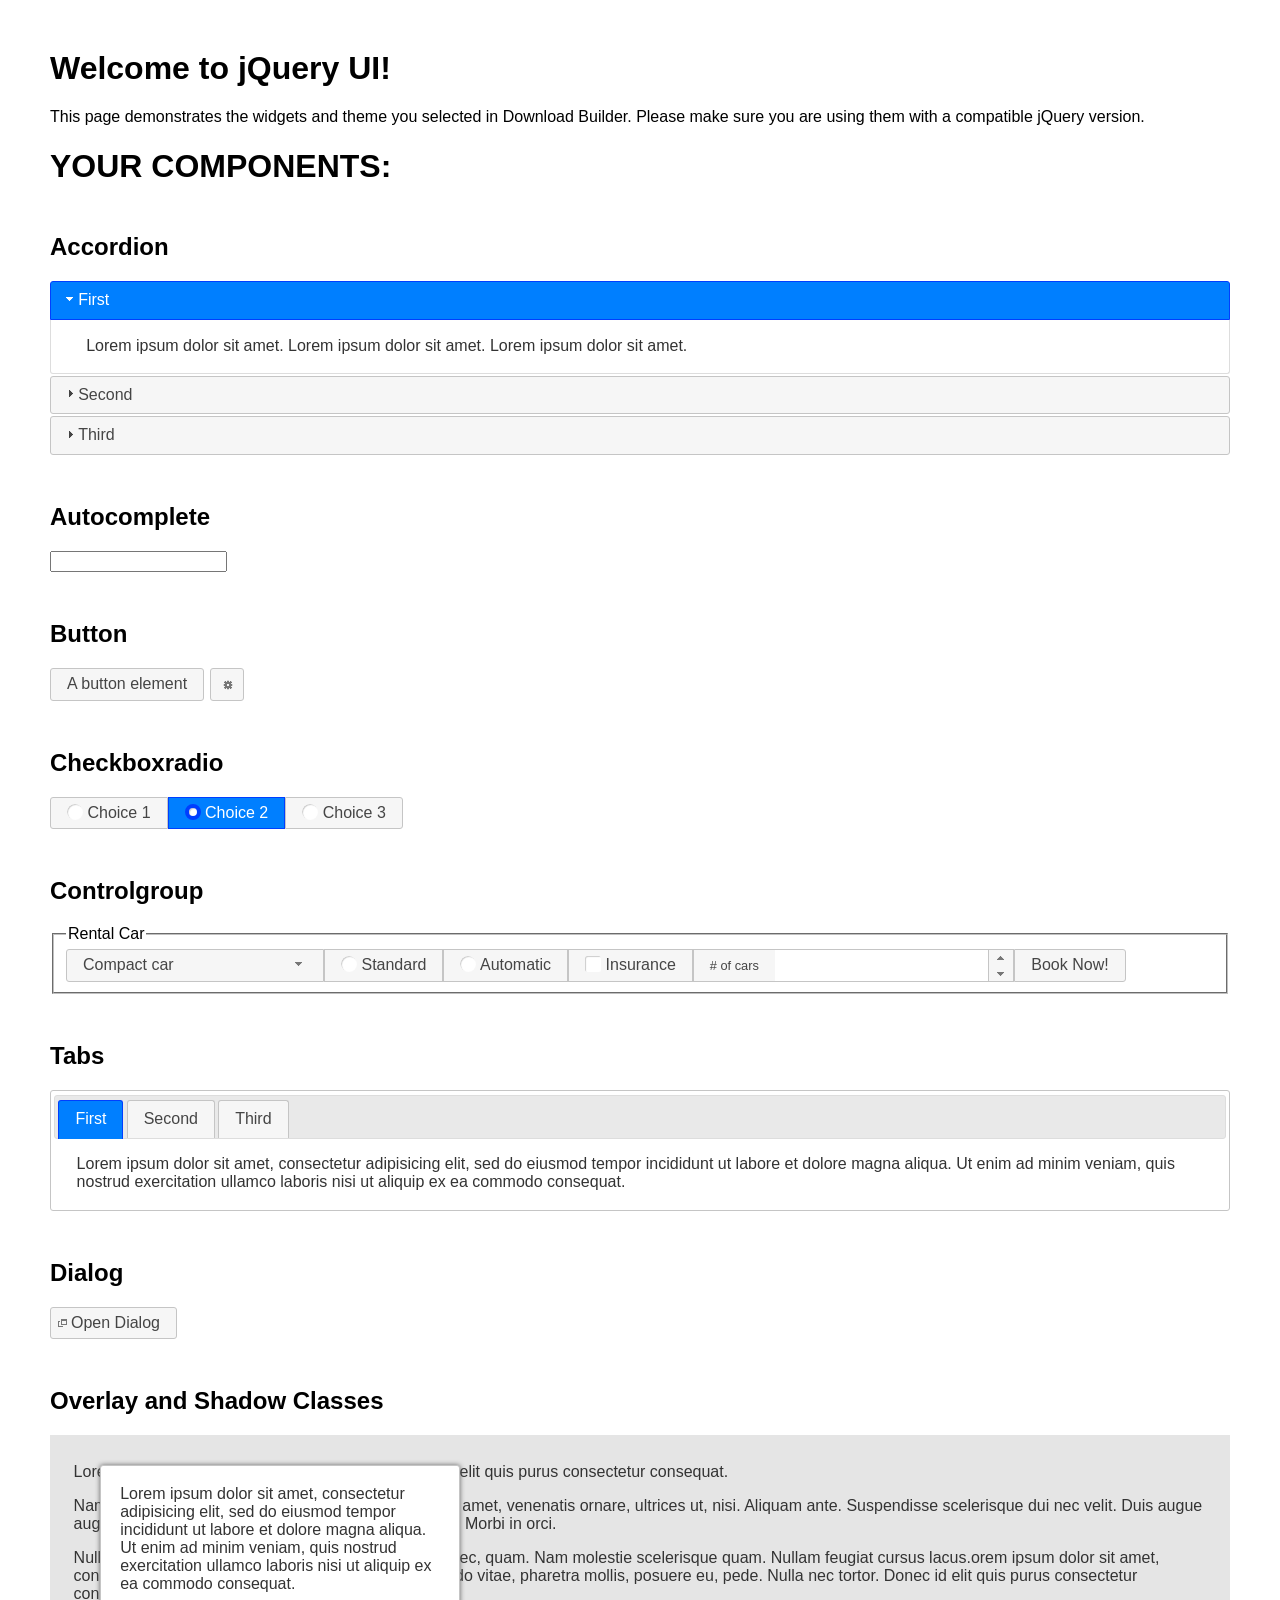
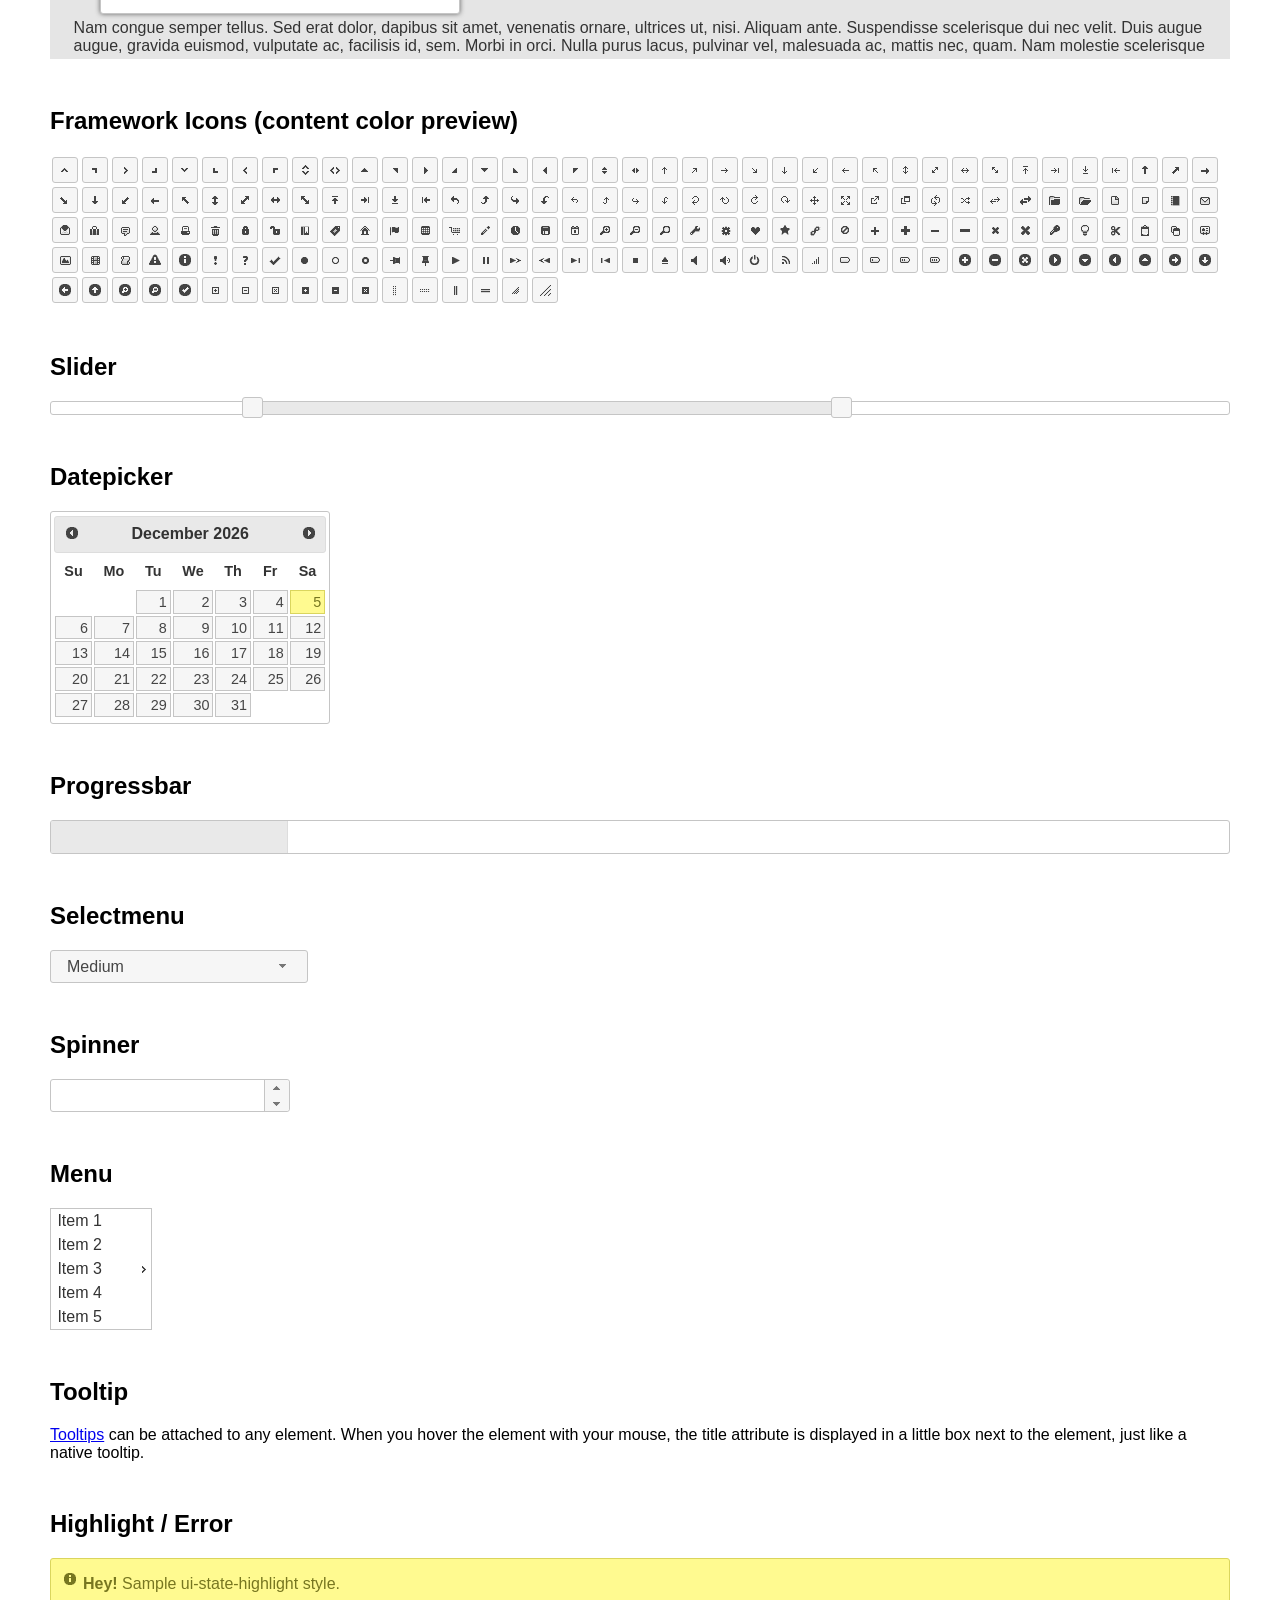
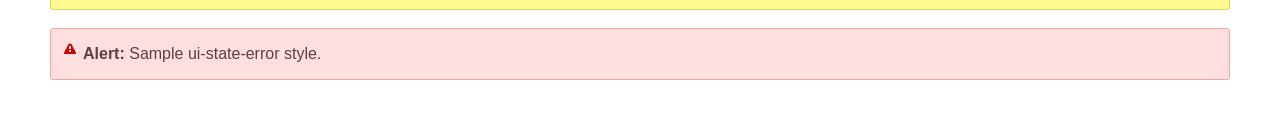
<file: jquery-ui/index.html>
<!doctype html>
<html lang="us">
<head>
	<meta charset="utf-8">
	<title>jQuery UI Example Page</title>
	<link href="jquery-ui.css" rel="stylesheet">
	<style>
	body{
		font-family: "Trebuchet MS", sans-serif;
		margin: 50px;
	}
	.demoHeaders {
		margin-top: 2em;
	}
	#dialog-link {
		padding: .4em 1em .4em 20px;
		text-decoration: none;
		position: relative;
	}
	#dialog-link span.ui-icon {
		margin: 0 5px 0 0;
		position: absolute;
		left: .2em;
		top: 50%;
		margin-top: -8px;
	}
	#icons {
		margin: 0;
		padding: 0;
	}
	#icons li {
		margin: 2px;
		position: relative;
		padding: 4px 0;
		cursor: pointer;
		float: left;
		list-style: none;
	}
	#icons span.ui-icon {
		float: left;
		margin: 0 4px;
	}
	.fakewindowcontain .ui-widget-overlay {
		position: absolute;
	}
	select {
		width: 200px;
	}
	</style>
</head>
<body>

<h1>Welcome to jQuery UI!</h1>

<div class="ui-widget">
	<p>This page demonstrates the widgets and theme you selected in Download Builder. Please make sure you are using them with a compatible jQuery version.</p>
</div>

<h1>YOUR COMPONENTS:</h1>


<!-- Accordion -->
<h2 class="demoHeaders">Accordion</h2>
<div id="accordion">
	<h3>First</h3>
	<div>Lorem ipsum dolor sit amet. Lorem ipsum dolor sit amet. Lorem ipsum dolor sit amet.</div>
	<h3>Second</h3>
	<div>Phasellus mattis tincidunt nibh.</div>
	<h3>Third</h3>
	<div>Nam dui erat, auctor a, dignissim quis.</div>
</div>



<!-- Autocomplete -->
<h2 class="demoHeaders">Autocomplete</h2>
<div>
	<input id="autocomplete" title="type &quot;a&quot;">
</div>



<!-- Button -->
<h2 class="demoHeaders">Button</h2>
<button id="button">A button element</button>
<button id="button-icon">An icon-only button</button>



<!-- Checkboxradio -->
<h2 class="demoHeaders">Checkboxradio</h2>
<form style="margin-top: 1em;">
	<div id="radioset">
		<input type="radio" id="radio1" name="radio"><label for="radio1">Choice 1</label>
		<input type="radio" id="radio2" name="radio" checked="checked"><label for="radio2">Choice 2</label>
		<input type="radio" id="radio3" name="radio"><label for="radio3">Choice 3</label>
	</div>
</form>



<!-- Controlgroup -->
<h2 class="demoHeaders">Controlgroup</h2>
<fieldset>
	<legend>Rental Car</legend>
	<div id="controlgroup">
		<select id="car-type">
			<option>Compact car</option>
			<option>Midsize car</option>
			<option>Full size car</option>
			<option>SUV</option>
			<option>Luxury</option>
			<option>Truck</option>
			<option>Van</option>
		</select>
		<label for="transmission-standard">Standard</label>
		<input type="radio" name="transmission" id="transmission-standard">
		<label for="transmission-automatic">Automatic</label>
		<input type="radio" name="transmission" id="transmission-automatic">
		<label for="insurance">Insurance</label>
		<input type="checkbox" name="insurance" id="insurance">
		<label for="horizontal-spinner" class="ui-controlgroup-label"># of cars</label>
		<input id="horizontal-spinner" class="ui-spinner-input">
		<button>Book Now!</button>
	</div>
</fieldset>



<!-- Tabs -->
<h2 class="demoHeaders">Tabs</h2>
<div id="tabs">
	<ul>
		<li><a href="#tabs-1">First</a></li>
		<li><a href="#tabs-2">Second</a></li>
		<li><a href="#tabs-3">Third</a></li>
	</ul>
	<div id="tabs-1">Lorem ipsum dolor sit amet, consectetur adipisicing elit, sed do eiusmod tempor incididunt ut labore et dolore magna aliqua. Ut enim ad minim veniam, quis nostrud exercitation ullamco laboris nisi ut aliquip ex ea commodo consequat.</div>
	<div id="tabs-2">Phasellus mattis tincidunt nibh. Cras orci urna, blandit id, pretium vel, aliquet ornare, felis. Maecenas scelerisque sem non nisl. Fusce sed lorem in enim dictum bibendum.</div>
	<div id="tabs-3">Nam dui erat, auctor a, dignissim quis, sollicitudin eu, felis. Pellentesque nisi urna, interdum eget, sagittis et, consequat vestibulum, lacus. Mauris porttitor ullamcorper augue.</div>
</div>



<h2 class="demoHeaders">Dialog</h2>
<p>
	<button id="dialog-link" class="ui-button ui-corner-all ui-widget">
		<span class="ui-icon ui-icon-newwin"></span>Open Dialog
	</button>
</p>

<h2 class="demoHeaders">Overlay and Shadow Classes</h2>
<div style="position: relative; width: 96%; height: 200px; padding:1% 2%; overflow:hidden;" class="fakewindowcontain">
	<p>Lorem ipsum dolor sit amet,  Nulla nec tortor. Donec id elit quis purus consectetur consequat. </p><p>Nam congue semper tellus. Sed erat dolor, dapibus sit amet, venenatis ornare, ultrices ut, nisi. Aliquam ante. Suspendisse scelerisque dui nec velit. Duis augue augue, gravida euismod, vulputate ac, facilisis id, sem. Morbi in orci. </p><p>Nulla purus lacus, pulvinar vel, malesuada ac, mattis nec, quam. Nam molestie scelerisque quam. Nullam feugiat cursus lacus.orem ipsum dolor sit amet, consectetur adipiscing elit. Donec libero risus, commodo vitae, pharetra mollis, posuere eu, pede. Nulla nec tortor. Donec id elit quis purus consectetur consequat. </p><p>Nam congue semper tellus. Sed erat dolor, dapibus sit amet, venenatis ornare, ultrices ut, nisi. Aliquam ante. Suspendisse scelerisque dui nec velit. Duis augue augue, gravida euismod, vulputate ac, facilisis id, sem. Morbi in orci. Nulla purus lacus, pulvinar vel, malesuada ac, mattis nec, quam. Nam molestie scelerisque quam. </p><p>Nullam feugiat cursus lacus.orem ipsum dolor sit amet, consectetur adipiscing elit. Donec libero risus, commodo vitae, pharetra mollis, posuere eu, pede. Nulla nec tortor. Donec id elit quis purus consectetur consequat. Nam congue semper tellus. Sed erat dolor, dapibus sit amet, venenatis ornare, ultrices ut, nisi. Aliquam ante. </p><p>Suspendisse scelerisque dui nec velit. Duis augue augue, gravida euismod, vulputate ac, facilisis id, sem. Morbi in orci. Nulla purus lacus, pulvinar vel, malesuada ac, mattis nec, quam. Nam molestie scelerisque quam. Nullam feugiat cursus lacus.orem ipsum dolor sit amet, consectetur adipiscing elit. Donec libero risus, commodo vitae, pharetra mollis, posuere eu, pede. Nulla nec tortor. Donec id elit quis purus consectetur consequat. Nam congue semper tellus. Sed erat dolor, dapibus sit amet, venenatis ornare, ultrices ut, nisi. </p>

	<!-- ui-dialog -->
	<div class="ui-widget-overlay ui-front"></div>
	<div style="position: absolute; width: 320px; left: 50px; top: 30px; padding: 1.2em" class="ui-widget ui-front ui-widget-content ui-corner-all ui-widget-shadow">
		Lorem ipsum dolor sit amet, consectetur adipisicing elit, sed do eiusmod tempor incididunt ut labore et dolore magna aliqua. Ut enim ad minim veniam, quis nostrud exercitation ullamco laboris nisi ut aliquip ex ea commodo consequat.
	</div>

</div>

<!-- ui-dialog -->
<div id="dialog" title="Dialog Title">
	<p>Lorem ipsum dolor sit amet, consectetur adipisicing elit, sed do eiusmod tempor incididunt ut labore et dolore magna aliqua. Ut enim ad minim veniam, quis nostrud exercitation ullamco laboris nisi ut aliquip ex ea commodo consequat.</p>
</div>



<h2 class="demoHeaders">Framework Icons (content color preview)</h2>
<ul id="icons" class="ui-widget ui-helper-clearfix">
	<li class="ui-state-default ui-corner-all" title=".ui-icon-caret-1-n"><span class="ui-icon ui-icon-caret-1-n"></span></li>
	<li class="ui-state-default ui-corner-all" title=".ui-icon-caret-1-ne"><span class="ui-icon ui-icon-caret-1-ne"></span></li>
	<li class="ui-state-default ui-corner-all" title=".ui-icon-caret-1-e"><span class="ui-icon ui-icon-caret-1-e"></span></li>
	<li class="ui-state-default ui-corner-all" title=".ui-icon-caret-1-se"><span class="ui-icon ui-icon-caret-1-se"></span></li>
	<li class="ui-state-default ui-corner-all" title=".ui-icon-caret-1-s"><span class="ui-icon ui-icon-caret-1-s"></span></li>
	<li class="ui-state-default ui-corner-all" title=".ui-icon-caret-1-sw"><span class="ui-icon ui-icon-caret-1-sw"></span></li>
	<li class="ui-state-default ui-corner-all" title=".ui-icon-caret-1-w"><span class="ui-icon ui-icon-caret-1-w"></span></li>
	<li class="ui-state-default ui-corner-all" title=".ui-icon-caret-1-nw"><span class="ui-icon ui-icon-caret-1-nw"></span></li>
	<li class="ui-state-default ui-corner-all" title=".ui-icon-caret-2-n-s"><span class="ui-icon ui-icon-caret-2-n-s"></span></li>
	<li class="ui-state-default ui-corner-all" title=".ui-icon-caret-2-e-w"><span class="ui-icon ui-icon-caret-2-e-w"></span></li>
	<li class="ui-state-default ui-corner-all" title=".ui-icon-triangle-1-n"><span class="ui-icon ui-icon-triangle-1-n"></span></li>
	<li class="ui-state-default ui-corner-all" title=".ui-icon-triangle-1-ne"><span class="ui-icon ui-icon-triangle-1-ne"></span></li>
	<li class="ui-state-default ui-corner-all" title=".ui-icon-triangle-1-e"><span class="ui-icon ui-icon-triangle-1-e"></span></li>
	<li class="ui-state-default ui-corner-all" title=".ui-icon-triangle-1-se"><span class="ui-icon ui-icon-triangle-1-se"></span></li>
	<li class="ui-state-default ui-corner-all" title=".ui-icon-triangle-1-s"><span class="ui-icon ui-icon-triangle-1-s"></span></li>
	<li class="ui-state-default ui-corner-all" title=".ui-icon-triangle-1-sw"><span class="ui-icon ui-icon-triangle-1-sw"></span></li>
	<li class="ui-state-default ui-corner-all" title=".ui-icon-triangle-1-w"><span class="ui-icon ui-icon-triangle-1-w"></span></li>
	<li class="ui-state-default ui-corner-all" title=".ui-icon-triangle-1-nw"><span class="ui-icon ui-icon-triangle-1-nw"></span></li>
	<li class="ui-state-default ui-corner-all" title=".ui-icon-triangle-2-n-s"><span class="ui-icon ui-icon-triangle-2-n-s"></span></li>
	<li class="ui-state-default ui-corner-all" title=".ui-icon-triangle-2-e-w"><span class="ui-icon ui-icon-triangle-2-e-w"></span></li>
	<li class="ui-state-default ui-corner-all" title=".ui-icon-arrow-1-n"><span class="ui-icon ui-icon-arrow-1-n"></span></li>
	<li class="ui-state-default ui-corner-all" title=".ui-icon-arrow-1-ne"><span class="ui-icon ui-icon-arrow-1-ne"></span></li>
	<li class="ui-state-default ui-corner-all" title=".ui-icon-arrow-1-e"><span class="ui-icon ui-icon-arrow-1-e"></span></li>
	<li class="ui-state-default ui-corner-all" title=".ui-icon-arrow-1-se"><span class="ui-icon ui-icon-arrow-1-se"></span></li>
	<li class="ui-state-default ui-corner-all" title=".ui-icon-arrow-1-s"><span class="ui-icon ui-icon-arrow-1-s"></span></li>
	<li class="ui-state-default ui-corner-all" title=".ui-icon-arrow-1-sw"><span class="ui-icon ui-icon-arrow-1-sw"></span></li>
	<li class="ui-state-default ui-corner-all" title=".ui-icon-arrow-1-w"><span class="ui-icon ui-icon-arrow-1-w"></span></li>
	<li class="ui-state-default ui-corner-all" title=".ui-icon-arrow-1-nw"><span class="ui-icon ui-icon-arrow-1-nw"></span></li>
	<li class="ui-state-default ui-corner-all" title=".ui-icon-arrow-2-n-s"><span class="ui-icon ui-icon-arrow-2-n-s"></span></li>
	<li class="ui-state-default ui-corner-all" title=".ui-icon-arrow-2-ne-sw"><span class="ui-icon ui-icon-arrow-2-ne-sw"></span></li>
	<li class="ui-state-default ui-corner-all" title=".ui-icon-arrow-2-e-w"><span class="ui-icon ui-icon-arrow-2-e-w"></span></li>
	<li class="ui-state-default ui-corner-all" title=".ui-icon-arrow-2-se-nw"><span class="ui-icon ui-icon-arrow-2-se-nw"></span></li>
	<li class="ui-state-default ui-corner-all" title=".ui-icon-arrowstop-1-n"><span class="ui-icon ui-icon-arrowstop-1-n"></span></li>
	<li class="ui-state-default ui-corner-all" title=".ui-icon-arrowstop-1-e"><span class="ui-icon ui-icon-arrowstop-1-e"></span></li>
	<li class="ui-state-default ui-corner-all" title=".ui-icon-arrowstop-1-s"><span class="ui-icon ui-icon-arrowstop-1-s"></span></li>
	<li class="ui-state-default ui-corner-all" title=".ui-icon-arrowstop-1-w"><span class="ui-icon ui-icon-arrowstop-1-w"></span></li>
	<li class="ui-state-default ui-corner-all" title=".ui-icon-arrowthick-1-n"><span class="ui-icon ui-icon-arrowthick-1-n"></span></li>
	<li class="ui-state-default ui-corner-all" title=".ui-icon-arrowthick-1-ne"><span class="ui-icon ui-icon-arrowthick-1-ne"></span></li>
	<li class="ui-state-default ui-corner-all" title=".ui-icon-arrowthick-1-e"><span class="ui-icon ui-icon-arrowthick-1-e"></span></li>
	<li class="ui-state-default ui-corner-all" title=".ui-icon-arrowthick-1-se"><span class="ui-icon ui-icon-arrowthick-1-se"></span></li>
	<li class="ui-state-default ui-corner-all" title=".ui-icon-arrowthick-1-s"><span class="ui-icon ui-icon-arrowthick-1-s"></span></li>
	<li class="ui-state-default ui-corner-all" title=".ui-icon-arrowthick-1-sw"><span class="ui-icon ui-icon-arrowthick-1-sw"></span></li>
	<li class="ui-state-default ui-corner-all" title=".ui-icon-arrowthick-1-w"><span class="ui-icon ui-icon-arrowthick-1-w"></span></li>
	<li class="ui-state-default ui-corner-all" title=".ui-icon-arrowthick-1-nw"><span class="ui-icon ui-icon-arrowthick-1-nw"></span></li>
	<li class="ui-state-default ui-corner-all" title=".ui-icon-arrowthick-2-n-s"><span class="ui-icon ui-icon-arrowthick-2-n-s"></span></li>
	<li class="ui-state-default ui-corner-all" title=".ui-icon-arrowthick-2-ne-sw"><span class="ui-icon ui-icon-arrowthick-2-ne-sw"></span></li>
	<li class="ui-state-default ui-corner-all" title=".ui-icon-arrowthick-2-e-w"><span class="ui-icon ui-icon-arrowthick-2-e-w"></span></li>
	<li class="ui-state-default ui-corner-all" title=".ui-icon-arrowthick-2-se-nw"><span class="ui-icon ui-icon-arrowthick-2-se-nw"></span></li>
	<li class="ui-state-default ui-corner-all" title=".ui-icon-arrowthickstop-1-n"><span class="ui-icon ui-icon-arrowthickstop-1-n"></span></li>
	<li class="ui-state-default ui-corner-all" title=".ui-icon-arrowthickstop-1-e"><span class="ui-icon ui-icon-arrowthickstop-1-e"></span></li>
	<li class="ui-state-default ui-corner-all" title=".ui-icon-arrowthickstop-1-s"><span class="ui-icon ui-icon-arrowthickstop-1-s"></span></li>
	<li class="ui-state-default ui-corner-all" title=".ui-icon-arrowthickstop-1-w"><span class="ui-icon ui-icon-arrowthickstop-1-w"></span></li>
	<li class="ui-state-default ui-corner-all" title=".ui-icon-arrowreturnthick-1-w"><span class="ui-icon ui-icon-arrowreturnthick-1-w"></span></li>
	<li class="ui-state-default ui-corner-all" title=".ui-icon-arrowreturnthick-1-n"><span class="ui-icon ui-icon-arrowreturnthick-1-n"></span></li>
	<li class="ui-state-default ui-corner-all" title=".ui-icon-arrowreturnthick-1-e"><span class="ui-icon ui-icon-arrowreturnthick-1-e"></span></li>
	<li class="ui-state-default ui-corner-all" title=".ui-icon-arrowreturnthick-1-s"><span class="ui-icon ui-icon-arrowreturnthick-1-s"></span></li>
	<li class="ui-state-default ui-corner-all" title=".ui-icon-arrowreturn-1-w"><span class="ui-icon ui-icon-arrowreturn-1-w"></span></li>
	<li class="ui-state-default ui-corner-all" title=".ui-icon-arrowreturn-1-n"><span class="ui-icon ui-icon-arrowreturn-1-n"></span></li>
	<li class="ui-state-default ui-corner-all" title=".ui-icon-arrowreturn-1-e"><span class="ui-icon ui-icon-arrowreturn-1-e"></span></li>
	<li class="ui-state-default ui-corner-all" title=".ui-icon-arrowreturn-1-s"><span class="ui-icon ui-icon-arrowreturn-1-s"></span></li>
	<li class="ui-state-default ui-corner-all" title=".ui-icon-arrowrefresh-1-w"><span class="ui-icon ui-icon-arrowrefresh-1-w"></span></li>
	<li class="ui-state-default ui-corner-all" title=".ui-icon-arrowrefresh-1-n"><span class="ui-icon ui-icon-arrowrefresh-1-n"></span></li>
	<li class="ui-state-default ui-corner-all" title=".ui-icon-arrowrefresh-1-e"><span class="ui-icon ui-icon-arrowrefresh-1-e"></span></li>
	<li class="ui-state-default ui-corner-all" title=".ui-icon-arrowrefresh-1-s"><span class="ui-icon ui-icon-arrowrefresh-1-s"></span></li>
	<li class="ui-state-default ui-corner-all" title=".ui-icon-arrow-4"><span class="ui-icon ui-icon-arrow-4"></span></li>
	<li class="ui-state-default ui-corner-all" title=".ui-icon-arrow-4-diag"><span class="ui-icon ui-icon-arrow-4-diag"></span></li>
	<li class="ui-state-default ui-corner-all" title=".ui-icon-extlink"><span class="ui-icon ui-icon-extlink"></span></li>
	<li class="ui-state-default ui-corner-all" title=".ui-icon-newwin"><span class="ui-icon ui-icon-newwin"></span></li>
	<li class="ui-state-default ui-corner-all" title=".ui-icon-refresh"><span class="ui-icon ui-icon-refresh"></span></li>
	<li class="ui-state-default ui-corner-all" title=".ui-icon-shuffle"><span class="ui-icon ui-icon-shuffle"></span></li>
	<li class="ui-state-default ui-corner-all" title=".ui-icon-transfer-e-w"><span class="ui-icon ui-icon-transfer-e-w"></span></li>
	<li class="ui-state-default ui-corner-all" title=".ui-icon-transferthick-e-w"><span class="ui-icon ui-icon-transferthick-e-w"></span></li>
	<li class="ui-state-default ui-corner-all" title=".ui-icon-folder-collapsed"><span class="ui-icon ui-icon-folder-collapsed"></span></li>
	<li class="ui-state-default ui-corner-all" title=".ui-icon-folder-open"><span class="ui-icon ui-icon-folder-open"></span></li>
	<li class="ui-state-default ui-corner-all" title=".ui-icon-document"><span class="ui-icon ui-icon-document"></span></li>
	<li class="ui-state-default ui-corner-all" title=".ui-icon-document-b"><span class="ui-icon ui-icon-document-b"></span></li>
	<li class="ui-state-default ui-corner-all" title=".ui-icon-note"><span class="ui-icon ui-icon-note"></span></li>
	<li class="ui-state-default ui-corner-all" title=".ui-icon-mail-closed"><span class="ui-icon ui-icon-mail-closed"></span></li>
	<li class="ui-state-default ui-corner-all" title=".ui-icon-mail-open"><span class="ui-icon ui-icon-mail-open"></span></li>
	<li class="ui-state-default ui-corner-all" title=".ui-icon-suitcase"><span class="ui-icon ui-icon-suitcase"></span></li>
	<li class="ui-state-default ui-corner-all" title=".ui-icon-comment"><span class="ui-icon ui-icon-comment"></span></li>
	<li class="ui-state-default ui-corner-all" title=".ui-icon-person"><span class="ui-icon ui-icon-person"></span></li>
	<li class="ui-state-default ui-corner-all" title=".ui-icon-print"><span class="ui-icon ui-icon-print"></span></li>
	<li class="ui-state-default ui-corner-all" title=".ui-icon-trash"><span class="ui-icon ui-icon-trash"></span></li>
	<li class="ui-state-default ui-corner-all" title=".ui-icon-locked"><span class="ui-icon ui-icon-locked"></span></li>
	<li class="ui-state-default ui-corner-all" title=".ui-icon-unlocked"><span class="ui-icon ui-icon-unlocked"></span></li>
	<li class="ui-state-default ui-corner-all" title=".ui-icon-bookmark"><span class="ui-icon ui-icon-bookmark"></span></li>
	<li class="ui-state-default ui-corner-all" title=".ui-icon-tag"><span class="ui-icon ui-icon-tag"></span></li>
	<li class="ui-state-default ui-corner-all" title=".ui-icon-home"><span class="ui-icon ui-icon-home"></span></li>
	<li class="ui-state-default ui-corner-all" title=".ui-icon-flag"><span class="ui-icon ui-icon-flag"></span></li>
	<li class="ui-state-default ui-corner-all" title=".ui-icon-calculator"><span class="ui-icon ui-icon-calculator"></span></li>
	<li class="ui-state-default ui-corner-all" title=".ui-icon-cart"><span class="ui-icon ui-icon-cart"></span></li>
	<li class="ui-state-default ui-corner-all" title=".ui-icon-pencil"><span class="ui-icon ui-icon-pencil"></span></li>
	<li class="ui-state-default ui-corner-all" title=".ui-icon-clock"><span class="ui-icon ui-icon-clock"></span></li>
	<li class="ui-state-default ui-corner-all" title=".ui-icon-disk"><span class="ui-icon ui-icon-disk"></span></li>
	<li class="ui-state-default ui-corner-all" title=".ui-icon-calendar"><span class="ui-icon ui-icon-calendar"></span></li>
	<li class="ui-state-default ui-corner-all" title=".ui-icon-zoomin"><span class="ui-icon ui-icon-zoomin"></span></li>
	<li class="ui-state-default ui-corner-all" title=".ui-icon-zoomout"><span class="ui-icon ui-icon-zoomout"></span></li>
	<li class="ui-state-default ui-corner-all" title=".ui-icon-search"><span class="ui-icon ui-icon-search"></span></li>
	<li class="ui-state-default ui-corner-all" title=".ui-icon-wrench"><span class="ui-icon ui-icon-wrench"></span></li>
	<li class="ui-state-default ui-corner-all" title=".ui-icon-gear"><span class="ui-icon ui-icon-gear"></span></li>
	<li class="ui-state-default ui-corner-all" title=".ui-icon-heart"><span class="ui-icon ui-icon-heart"></span></li>
	<li class="ui-state-default ui-corner-all" title=".ui-icon-star"><span class="ui-icon ui-icon-star"></span></li>
	<li class="ui-state-default ui-corner-all" title=".ui-icon-link"><span class="ui-icon ui-icon-link"></span></li>
	<li class="ui-state-default ui-corner-all" title=".ui-icon-cancel"><span class="ui-icon ui-icon-cancel"></span></li>
	<li class="ui-state-default ui-corner-all" title=".ui-icon-plus"><span class="ui-icon ui-icon-plus"></span></li>
	<li class="ui-state-default ui-corner-all" title=".ui-icon-plusthick"><span class="ui-icon ui-icon-plusthick"></span></li>
	<li class="ui-state-default ui-corner-all" title=".ui-icon-minus"><span class="ui-icon ui-icon-minus"></span></li>
	<li class="ui-state-default ui-corner-all" title=".ui-icon-minusthick"><span class="ui-icon ui-icon-minusthick"></span></li>
	<li class="ui-state-default ui-corner-all" title=".ui-icon-close"><span class="ui-icon ui-icon-close"></span></li>
	<li class="ui-state-default ui-corner-all" title=".ui-icon-closethick"><span class="ui-icon ui-icon-closethick"></span></li>
	<li class="ui-state-default ui-corner-all" title=".ui-icon-key"><span class="ui-icon ui-icon-key"></span></li>
	<li class="ui-state-default ui-corner-all" title=".ui-icon-lightbulb"><span class="ui-icon ui-icon-lightbulb"></span></li>
	<li class="ui-state-default ui-corner-all" title=".ui-icon-scissors"><span class="ui-icon ui-icon-scissors"></span></li>
	<li class="ui-state-default ui-corner-all" title=".ui-icon-clipboard"><span class="ui-icon ui-icon-clipboard"></span></li>
	<li class="ui-state-default ui-corner-all" title=".ui-icon-copy"><span class="ui-icon ui-icon-copy"></span></li>
	<li class="ui-state-default ui-corner-all" title=".ui-icon-contact"><span class="ui-icon ui-icon-contact"></span></li>
	<li class="ui-state-default ui-corner-all" title=".ui-icon-image"><span class="ui-icon ui-icon-image"></span></li>
	<li class="ui-state-default ui-corner-all" title=".ui-icon-video"><span class="ui-icon ui-icon-video"></span></li>
	<li class="ui-state-default ui-corner-all" title=".ui-icon-script"><span class="ui-icon ui-icon-script"></span></li>
	<li class="ui-state-default ui-corner-all" title=".ui-icon-alert"><span class="ui-icon ui-icon-alert"></span></li>
	<li class="ui-state-default ui-corner-all" title=".ui-icon-info"><span class="ui-icon ui-icon-info"></span></li>
	<li class="ui-state-default ui-corner-all" title=".ui-icon-notice"><span class="ui-icon ui-icon-notice"></span></li>
	<li class="ui-state-default ui-corner-all" title=".ui-icon-help"><span class="ui-icon ui-icon-help"></span></li>
	<li class="ui-state-default ui-corner-all" title=".ui-icon-check"><span class="ui-icon ui-icon-check"></span></li>
	<li class="ui-state-default ui-corner-all" title=".ui-icon-bullet"><span class="ui-icon ui-icon-bullet"></span></li>
	<li class="ui-state-default ui-corner-all" title=".ui-icon-radio-off"><span class="ui-icon ui-icon-radio-off"></span></li>
	<li class="ui-state-default ui-corner-all" title=".ui-icon-radio-on"><span class="ui-icon ui-icon-radio-on"></span></li>
	<li class="ui-state-default ui-corner-all" title=".ui-icon-pin-w"><span class="ui-icon ui-icon-pin-w"></span></li>
	<li class="ui-state-default ui-corner-all" title=".ui-icon-pin-s"><span class="ui-icon ui-icon-pin-s"></span></li>
	<li class="ui-state-default ui-corner-all" title=".ui-icon-play"><span class="ui-icon ui-icon-play"></span></li>
	<li class="ui-state-default ui-corner-all" title=".ui-icon-pause"><span class="ui-icon ui-icon-pause"></span></li>
	<li class="ui-state-default ui-corner-all" title=".ui-icon-seek-next"><span class="ui-icon ui-icon-seek-next"></span></li>
	<li class="ui-state-default ui-corner-all" title=".ui-icon-seek-prev"><span class="ui-icon ui-icon-seek-prev"></span></li>
	<li class="ui-state-default ui-corner-all" title=".ui-icon-seek-end"><span class="ui-icon ui-icon-seek-end"></span></li>
	<li class="ui-state-default ui-corner-all" title=".ui-icon-seek-first"><span class="ui-icon ui-icon-seek-first"></span></li>
	<li class="ui-state-default ui-corner-all" title=".ui-icon-stop"><span class="ui-icon ui-icon-stop"></span></li>
	<li class="ui-state-default ui-corner-all" title=".ui-icon-eject"><span class="ui-icon ui-icon-eject"></span></li>
	<li class="ui-state-default ui-corner-all" title=".ui-icon-volume-off"><span class="ui-icon ui-icon-volume-off"></span></li>
	<li class="ui-state-default ui-corner-all" title=".ui-icon-volume-on"><span class="ui-icon ui-icon-volume-on"></span></li>
	<li class="ui-state-default ui-corner-all" title=".ui-icon-power"><span class="ui-icon ui-icon-power"></span></li>
	<li class="ui-state-default ui-corner-all" title=".ui-icon-signal-diag"><span class="ui-icon ui-icon-signal-diag"></span></li>
	<li class="ui-state-default ui-corner-all" title=".ui-icon-signal"><span class="ui-icon ui-icon-signal"></span></li>
	<li class="ui-state-default ui-corner-all" title=".ui-icon-battery-0"><span class="ui-icon ui-icon-battery-0"></span></li>
	<li class="ui-state-default ui-corner-all" title=".ui-icon-battery-1"><span class="ui-icon ui-icon-battery-1"></span></li>
	<li class="ui-state-default ui-corner-all" title=".ui-icon-battery-2"><span class="ui-icon ui-icon-battery-2"></span></li>
	<li class="ui-state-default ui-corner-all" title=".ui-icon-battery-3"><span class="ui-icon ui-icon-battery-3"></span></li>
	<li class="ui-state-default ui-corner-all" title=".ui-icon-circle-plus"><span class="ui-icon ui-icon-circle-plus"></span></li>
	<li class="ui-state-default ui-corner-all" title=".ui-icon-circle-minus"><span class="ui-icon ui-icon-circle-minus"></span></li>
	<li class="ui-state-default ui-corner-all" title=".ui-icon-circle-close"><span class="ui-icon ui-icon-circle-close"></span></li>
	<li class="ui-state-default ui-corner-all" title=".ui-icon-circle-triangle-e"><span class="ui-icon ui-icon-circle-triangle-e"></span></li>
	<li class="ui-state-default ui-corner-all" title=".ui-icon-circle-triangle-s"><span class="ui-icon ui-icon-circle-triangle-s"></span></li>
	<li class="ui-state-default ui-corner-all" title=".ui-icon-circle-triangle-w"><span class="ui-icon ui-icon-circle-triangle-w"></span></li>
	<li class="ui-state-default ui-corner-all" title=".ui-icon-circle-triangle-n"><span class="ui-icon ui-icon-circle-triangle-n"></span></li>
	<li class="ui-state-default ui-corner-all" title=".ui-icon-circle-arrow-e"><span class="ui-icon ui-icon-circle-arrow-e"></span></li>
	<li class="ui-state-default ui-corner-all" title=".ui-icon-circle-arrow-s"><span class="ui-icon ui-icon-circle-arrow-s"></span></li>
	<li class="ui-state-default ui-corner-all" title=".ui-icon-circle-arrow-w"><span class="ui-icon ui-icon-circle-arrow-w"></span></li>
	<li class="ui-state-default ui-corner-all" title=".ui-icon-circle-arrow-n"><span class="ui-icon ui-icon-circle-arrow-n"></span></li>
	<li class="ui-state-default ui-corner-all" title=".ui-icon-circle-zoomin"><span class="ui-icon ui-icon-circle-zoomin"></span></li>
	<li class="ui-state-default ui-corner-all" title=".ui-icon-circle-zoomout"><span class="ui-icon ui-icon-circle-zoomout"></span></li>
	<li class="ui-state-default ui-corner-all" title=".ui-icon-circle-check"><span class="ui-icon ui-icon-circle-check"></span></li>
	<li class="ui-state-default ui-corner-all" title=".ui-icon-circlesmall-plus"><span class="ui-icon ui-icon-circlesmall-plus"></span></li>
	<li class="ui-state-default ui-corner-all" title=".ui-icon-circlesmall-minus"><span class="ui-icon ui-icon-circlesmall-minus"></span></li>
	<li class="ui-state-default ui-corner-all" title=".ui-icon-circlesmall-close"><span class="ui-icon ui-icon-circlesmall-close"></span></li>
	<li class="ui-state-default ui-corner-all" title=".ui-icon-squaresmall-plus"><span class="ui-icon ui-icon-squaresmall-plus"></span></li>
	<li class="ui-state-default ui-corner-all" title=".ui-icon-squaresmall-minus"><span class="ui-icon ui-icon-squaresmall-minus"></span></li>
	<li class="ui-state-default ui-corner-all" title=".ui-icon-squaresmall-close"><span class="ui-icon ui-icon-squaresmall-close"></span></li>
	<li class="ui-state-default ui-corner-all" title=".ui-icon-grip-dotted-vertical"><span class="ui-icon ui-icon-grip-dotted-vertical"></span></li>
	<li class="ui-state-default ui-corner-all" title=".ui-icon-grip-dotted-horizontal"><span class="ui-icon ui-icon-grip-dotted-horizontal"></span></li>
	<li class="ui-state-default ui-corner-all" title=".ui-icon-grip-solid-vertical"><span class="ui-icon ui-icon-grip-solid-vertical"></span></li>
	<li class="ui-state-default ui-corner-all" title=".ui-icon-grip-solid-horizontal"><span class="ui-icon ui-icon-grip-solid-horizontal"></span></li>
	<li class="ui-state-default ui-corner-all" title=".ui-icon-gripsmall-diagonal-se"><span class="ui-icon ui-icon-gripsmall-diagonal-se"></span></li>
	<li class="ui-state-default ui-corner-all" title=".ui-icon-grip-diagonal-se"><span class="ui-icon ui-icon-grip-diagonal-se"></span></li>
</ul>


<!-- Slider -->
<h2 class="demoHeaders">Slider</h2>
<div id="slider"></div>



<!-- Datepicker -->
<h2 class="demoHeaders">Datepicker</h2>
<div id="datepicker"></div>



<!-- Progressbar -->
<h2 class="demoHeaders">Progressbar</h2>
<div id="progressbar"></div>



<!-- Progressbar -->
<h2 class="demoHeaders">Selectmenu</h2>
<select id="selectmenu">
	<option>Slower</option>
	<option>Slow</option>
	<option selected="selected">Medium</option>
	<option>Fast</option>
	<option>Faster</option>
</select>



<!-- Spinner -->
<h2 class="demoHeaders">Spinner</h2>
<input id="spinner">



<!-- Menu -->
<h2 class="demoHeaders">Menu</h2>
<ul style="width:100px;" id="menu">
	<li><div>Item 1</div></li>
	<li><div>Item 2</div></li>
	<li><div>Item 3</div>
		<ul>
			<li><div>Item 3-1</div></li>
			<li><div>Item 3-2</div></li>
			<li><div>Item 3-3</div></li>
			<li><div>Item 3-4</div></li>
			<li><div>Item 3-5</div></li>
		</ul>
	</li>
	<li><div>Item 4</div></li>
	<li><div>Item 5</div></li>
</ul>



<!-- Tooltip -->
<h2 class="demoHeaders">Tooltip</h2>
<p id="tooltip">
	<a href="#" title="That&apos;s what this widget is">Tooltips</a> can be attached to any element. When you hover
the element with your mouse, the title attribute is displayed in a little box next to the element, just like a native tooltip.
</p>


<!-- Highlight / Error -->
<h2 class="demoHeaders">Highlight / Error</h2>
<div class="ui-widget">
	<div class="ui-state-highlight ui-corner-all" style="margin-top: 20px; padding: 0 .7em;">
		<p><span class="ui-icon ui-icon-info" style="float: left; margin-right: .3em;"></span>
		<strong>Hey!</strong> Sample ui-state-highlight style.</p>
	</div>
</div>
<br>
<div class="ui-widget">
	<div class="ui-state-error ui-corner-all" style="padding: 0 .7em;">
		<p><span class="ui-icon ui-icon-alert" style="float: left; margin-right: .3em;"></span>
		<strong>Alert:</strong> Sample ui-state-error style.</p>
	</div>
</div>

<script src="external/jquery/jquery.js"></script>
<script src="jquery-ui.js"></script>
<script>

$( "#accordion" ).accordion();



var availableTags = [
	"ActionScript",
	"AppleScript",
	"Asp",
	"BASIC",
	"C",
	"C++",
	"Clojure",
	"COBOL",
	"ColdFusion",
	"Erlang",
	"Fortran",
	"Groovy",
	"Haskell",
	"Java",
	"JavaScript",
	"Lisp",
	"Perl",
	"PHP",
	"Python",
	"Ruby",
	"Scala",
	"Scheme"
];
$( "#autocomplete" ).autocomplete({
	source: availableTags
});



$( "#button" ).button();
$( "#button-icon" ).button({
	icon: "ui-icon-gear",
	showLabel: false
});



$( "#radioset" ).buttonset();



$( "#controlgroup" ).controlgroup();



$( "#tabs" ).tabs();



$( "#dialog" ).dialog({
	autoOpen: false,
	width: 400,
	buttons: [
		{
			text: "Ok",
			click: function() {
				$( this ).dialog( "close" );
			}
		},
		{
			text: "Cancel",
			click: function() {
				$( this ).dialog( "close" );
			}
		}
	]
});

// Link to open the dialog
$( "#dialog-link" ).click(function( event ) {
	$( "#dialog" ).dialog( "open" );
	event.preventDefault();
});



$( "#datepicker" ).datepicker({
	inline: true
});



$( "#slider" ).slider({
	range: true,
	values: [ 17, 67 ]
});



$( "#progressbar" ).progressbar({
	value: 20
});



$( "#spinner" ).spinner();



$( "#menu" ).menu();



$( "#tooltip" ).tooltip();



$( "#selectmenu" ).selectmenu();


// Hover states on the static widgets
$( "#dialog-link, #icons li" ).hover(
	function() {
		$( this ).addClass( "ui-state-hover" );
	},
	function() {
		$( this ).removeClass( "ui-state-hover" );
	}
);
</script>
</body>
</html>
</file>
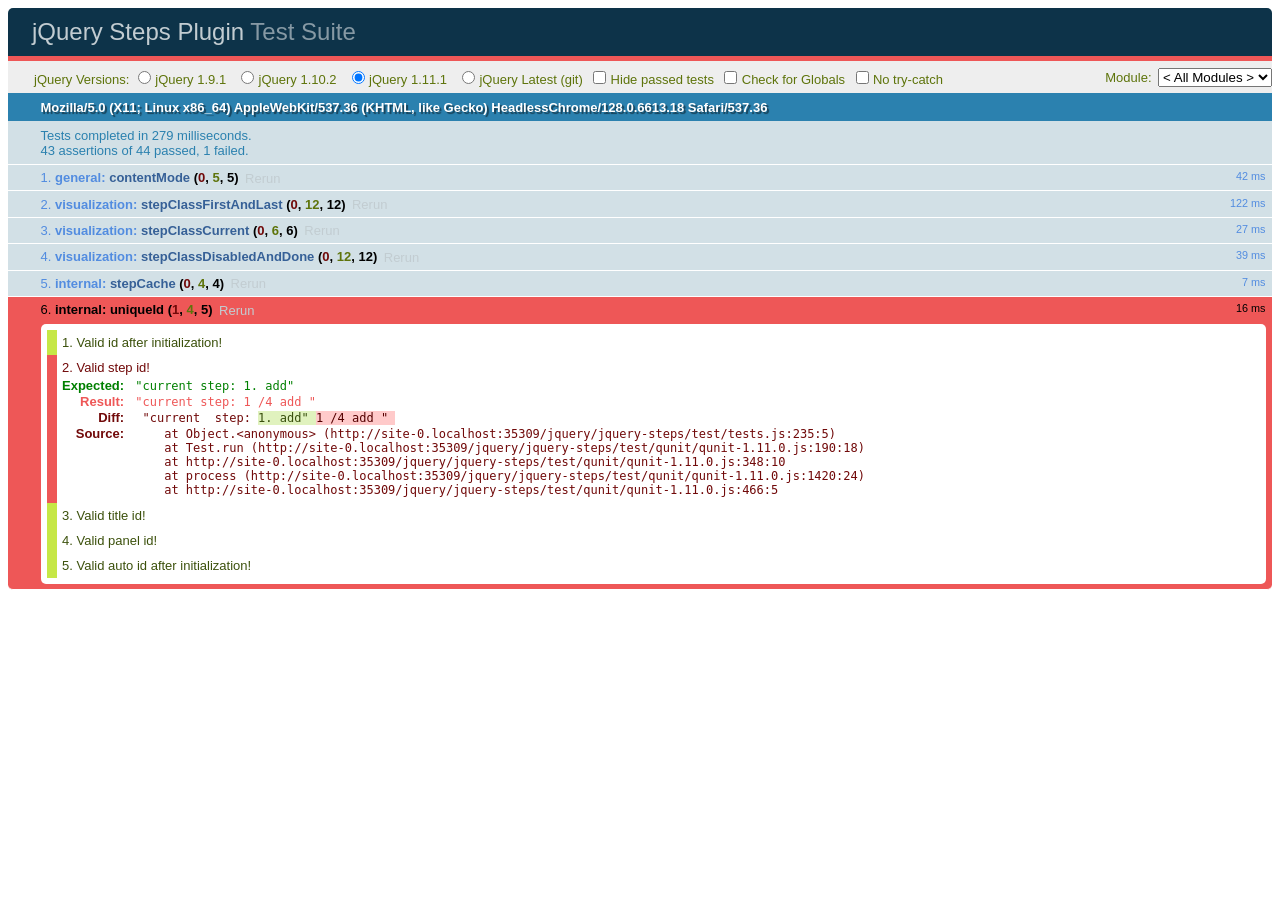
<file: jquery/jquery-steps/test/index.html>
<!DOCTYPE html>
<html>
	<head>
		<meta charset="utf-8">
		<title>jQuery Steps Test Suite</title>
		<link rel="stylesheet" href="qunit/qunit-1.11.0.css">
	</head>
	<body>
		<h1 id="qunit-header">
			<a href="http://rstaib.github.io/jquery-steps">jQuery Steps Plugin</a> Test Suite
		</h1>
		<div id="qunit-banner"></div>
		<div id="qunit-testrunner-toolbar"><span>jQuery Versions: <input id="version-191" name="version" type="radio" value="1.9.1" /><label for="version-191">jQuery 1.9.1</label>
            <input id="version-1102" name="version" type="radio" value="1.10.2" /><label for="version-1102">jQuery 1.10.2</label>
            <input id="version-1111" name="version" type="radio" value="1.11.1" /><label for="version-1111">jQuery 1.11.1</label>
			<input id="version-latest" name="version" type="radio" value="latest" /><label for="version-latest">jQuery Latest (git)</label></span></div>
		<h2 id="qunit-userAgent"></h2>
		<ol id="qunit-tests"></ol>
		<div id="qunit-fixture">
			<div id="contentModeWithEmptyStringArgument">
				<h1>contentModeWithEmptyStringArgument</h1>
				<div data-mode="">
					<p>contentModeWithEmptyStringArgument</p>
				</div>
			</div>

			<div id="contentModeWithWrongNumberArgument">
				<h1>contentModeWithWrongNumberArgument</h1>
				<div data-mode="3">
					<p>contentModeWithWrongNumberArgument</p>
				</div>
			</div>

			<div id="contentModeWithWrongStringArgument">
				<h1>contentModeWithWrongStringArgument</h1>
				<div data-mode="none">
					<p>contentModeWithWrongStringArgument</p>
				</div>
			</div>

			<div id="contentModeWithNumberArgument">
				<h1>contentModeWithNumberArgument</h1>
				<div data-mode="0">
					<p>contentModeWithNumberArgument</p>
				</div>
			</div>

			<div id="contentModeWithStringArgument">
				<h1>contentModeWithStringArgument</h1>
				<div data-mode="html">
					<p>contentModeWithStringArgument</p>
				</div>
			</div>
		</div>
		<script src="qunit/qunit-1.11.0.js"></script>
		<script src="tests.js"></script>
		<script src="jquery.js"></script>
		<script src="../build/jquery.steps.js"></script>
		<script src="../src/privates.js"></script>
		<script src="../src/enums.js"></script>
		<script src="../src/model.js"></script>
		<script src="../src/defaults.js"></script>
		<script>
			$(function ()
			{
				$("input[name='version']").click(function ()
				{
					location.href = "?version=" + $(this).val();
				});

				var versionPattern = /^[\?|\&]{1}version=(\d{1,2}\.\d{1,2}\.\d{1,2}|latest)/,
					version = versionPattern.exec(location.search),
					defaultVersion = "1.11.1";

				if (version != null && version.length > 0)
				{
					version = version[1];
				}
				else
				{
					version = defaultVersion;
				}

				$("input[value='" + version + "']").attr("checked", "checked");
			});
		</script>
	</body>
</html>
</file>
<file: jquery/jquery-steps/test/qunit/qunit-1.11.0.css>
/**
 * QUnit v1.11.0 - A JavaScript Unit Testing Framework
 *
 * http://qunitjs.com
 *
 * Copyright 2012 jQuery Foundation and other contributors
 * Released under the MIT license.
 * http://jquery.org/license
 */

/** Font Family and Sizes */

#qunit-tests, #qunit-header, #qunit-banner, #qunit-testrunner-toolbar, #qunit-userAgent, #qunit-testresult {
	font-family: "Helvetica Neue Light", "HelveticaNeue-Light", "Helvetica Neue", Calibri, Helvetica, Arial, sans-serif;
}

#qunit-testrunner-toolbar, #qunit-userAgent, #qunit-testresult, #qunit-tests li { font-size: small; }
#qunit-tests { font-size: smaller; }


/** Resets */

#qunit-tests, #qunit-header, #qunit-banner, #qunit-userAgent, #qunit-testresult, #qunit-modulefilter {
	margin: 0;
	padding: 0;
}


/** Header */

#qunit-header {
	padding: 0.5em 0 0.5em 1em;

	color: #8699a4;
	background-color: #0d3349;

	font-size: 1.5em;
	line-height: 1em;
	font-weight: normal;

	border-radius: 5px 5px 0 0;
	-moz-border-radius: 5px 5px 0 0;
	-webkit-border-top-right-radius: 5px;
	-webkit-border-top-left-radius: 5px;
}

#qunit-header a {
	text-decoration: none;
	color: #c2ccd1;
}

#qunit-header a:hover,
#qunit-header a:focus {
	color: #fff;
}

#qunit-testrunner-toolbar label {
	display: inline-block;
	padding: 0 .5em 0 .1em;
}

#qunit-banner {
	height: 5px;
}

#qunit-testrunner-toolbar {
	padding: 0.5em 0 0.5em 2em;
	color: #5E740B;
	background-color: #eee;
	overflow: hidden;
}

#qunit-userAgent {
	padding: 0.5em 0 0.5em 2.5em;
	background-color: #2b81af;
	color: #fff;
	text-shadow: rgba(0, 0, 0, 0.5) 2px 2px 1px;
}

#qunit-modulefilter-container {
	float: right;
}

/** Tests: Pass/Fail */

#qunit-tests {
	list-style-position: inside;
}

#qunit-tests li {
	padding: 0.4em 0.5em 0.4em 2.5em;
	border-bottom: 1px solid #fff;
	list-style-position: inside;
}

#qunit-tests.hidepass li.pass, #qunit-tests.hidepass li.running  {
	display: none;
}

#qunit-tests li strong {
	cursor: pointer;
}

#qunit-tests li a {
	padding: 0.5em;
	color: #c2ccd1;
	text-decoration: none;
}
#qunit-tests li a:hover,
#qunit-tests li a:focus {
	color: #000;
}

#qunit-tests li .runtime {
	float: right;
	font-size: smaller;
}

.qunit-assert-list {
	margin-top: 0.5em;
	padding: 0.5em;

	background-color: #fff;

	border-radius: 5px;
	-moz-border-radius: 5px;
	-webkit-border-radius: 5px;
}

.qunit-collapsed {
	display: none;
}

#qunit-tests table {
	border-collapse: collapse;
	margin-top: .2em;
}

#qunit-tests th {
	text-align: right;
	vertical-align: top;
	padding: 0 .5em 0 0;
}

#qunit-tests td {
	vertical-align: top;
}

#qunit-tests pre {
	margin: 0;
	white-space: pre-wrap;
	word-wrap: break-word;
}

#qunit-tests del {
	background-color: #e0f2be;
	color: #374e0c;
	text-decoration: none;
}

#qunit-tests ins {
	background-color: #ffcaca;
	color: #500;
	text-decoration: none;
}

/*** Test Counts */

#qunit-tests b.counts                       { color: black; }
#qunit-tests b.passed                       { color: #5E740B; }
#qunit-tests b.failed                       { color: #710909; }

#qunit-tests li li {
	padding: 5px;
	background-color: #fff;
	border-bottom: none;
	list-style-position: inside;
}

/*** Passing Styles */

#qunit-tests li li.pass {
	color: #3c510c;
	background-color: #fff;
	border-left: 10px solid #C6E746;
}

#qunit-tests .pass                          { color: #528CE0; background-color: #D2E0E6; }
#qunit-tests .pass .test-name               { color: #366097; }

#qunit-tests .pass .test-actual,
#qunit-tests .pass .test-expected           { color: #999999; }

#qunit-banner.qunit-pass                    { background-color: #C6E746; }

/*** Failing Styles */

#qunit-tests li li.fail {
	color: #710909;
	background-color: #fff;
	border-left: 10px solid #EE5757;
	white-space: pre;
}

#qunit-tests > li:last-child {
	border-radius: 0 0 5px 5px;
	-moz-border-radius: 0 0 5px 5px;
	-webkit-border-bottom-right-radius: 5px;
	-webkit-border-bottom-left-radius: 5px;
}

#qunit-tests .fail                          { color: #000000; background-color: #EE5757; }
#qunit-tests .fail .test-name,
#qunit-tests .fail .module-name             { color: #000000; }

#qunit-tests .fail .test-actual             { color: #EE5757; }
#qunit-tests .fail .test-expected           { color: green;   }

#qunit-banner.qunit-fail                    { background-color: #EE5757; }


/** Result */

#qunit-testresult {
	padding: 0.5em 0.5em 0.5em 2.5em;

	color: #2b81af;
	background-color: #D2E0E6;

	border-bottom: 1px solid white;
}
#qunit-testresult .module-name {
	font-weight: bold;
}

/** Fixture */

#qunit-fixture {
	position: absolute;
	top: -10000px;
	left: -10000px;
	width: 1000px;
	height: 1000px;
}
</file>
